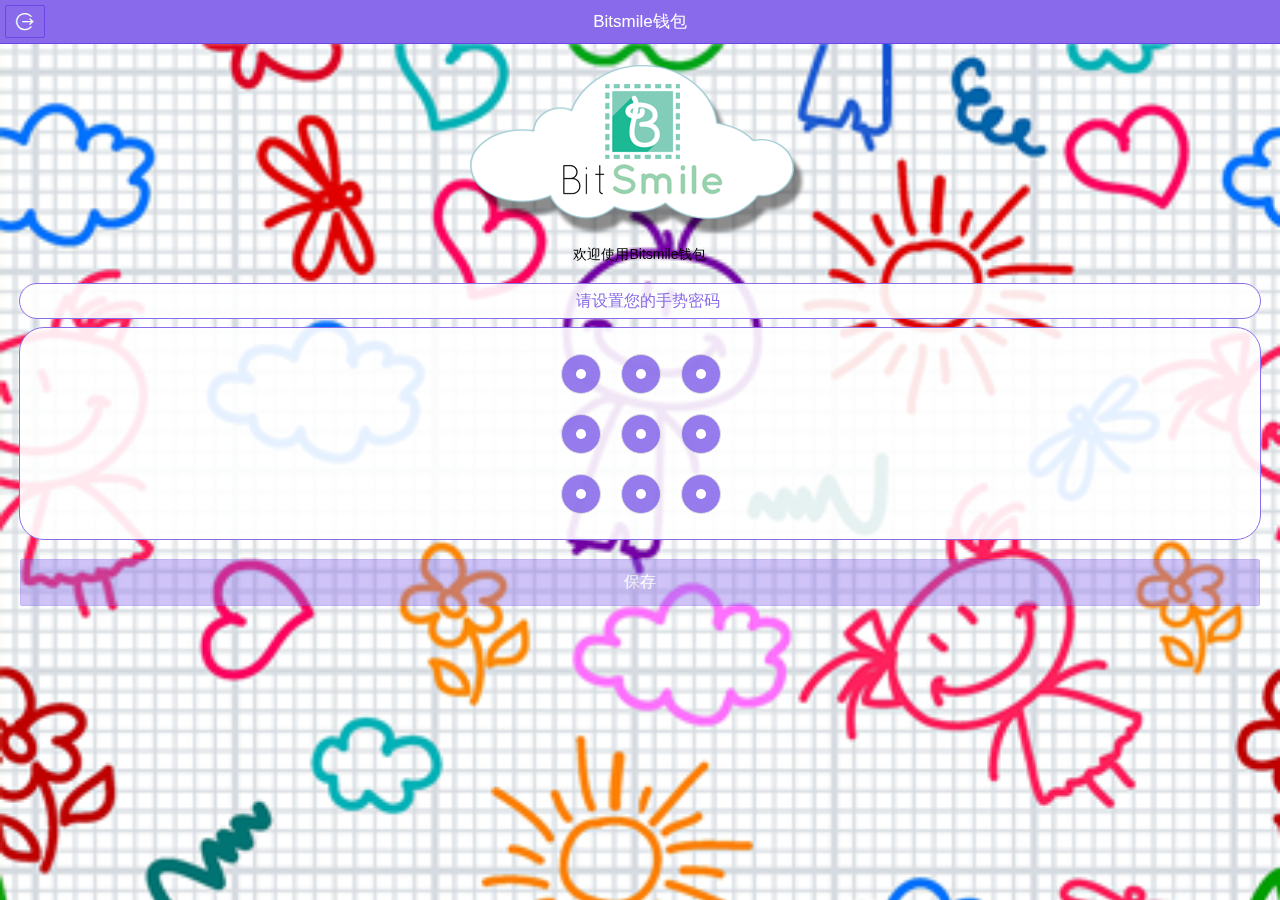
<file: www/main.html>
﻿<html>
	<head>
		<meta charset="utf-8">
        <meta name="viewport" content="width=device-width, initial-scale=1.0, user-scalable=no">
        <meta http-equiv="Content-Security-Policy" content="default-src *;style-src 'self' 'unsafe-inline'; script-src 'self' 'unsafe-inline' 'unsafe-eval'; img-src 'self' data: blob: filesystem:; media-src mediastream:">
		<title>
			Bitsmile Ionic App
		</title>

		<link href="ionic/css/ionic.min.css" rel="stylesheet">
		<link href="lib/patterlock/patternLock.css" rel="stylesheet">    

	    <link href="lib/mobiscroll/css/mobiscroll.animation.css" rel="stylesheet" type="text/css" />
	    <link href="lib/mobiscroll/css/mobiscroll.frame.css" rel="stylesheet" type="text/css" />
	    <link href="lib/mobiscroll/css/mobiscroll.frame.android.css" rel="stylesheet" type="text/css" />
	    <link href="lib/mobiscroll/css/mobiscroll.frame.android-holo.css" rel="stylesheet" type="text/css" />		
	    <link href="lib/mobiscroll/css/mobiscroll.scroller.css" rel="stylesheet" type="text/css" />
	    <link href="lib/mobiscroll/css/mobiscroll.scroller.android.css" rel="stylesheet" type="text/css" />
	    <link href="lib/mobiscroll/css/mobiscroll.scroller.android-holo.css" rel="stylesheet" type="text/css" />	    
		<link href="css/index.css" rel="stylesheet">
		<style>
			.dw-select{
				pointer-events: all;
			}
			#selectFromAddressBook_dummy
			{
				display: none;
			}
            #selectFromAddressBook1_dummy
			{
				display: none;
			}
		</style>
	</head>

	<body ng-app="BitSmile" id="mainBody">
		<ion-nav-view class="bitsmile">
		</ion-nav-view>
			
		<script src="lib/aes/aes.js"></script>
		<script src="lib/aes/aes-json-format.js"></script>
		
		<script src="lib/underscore/underscore-min.js"></script>
		<script src="lib/jquery/jquery-2.1.4.min.js"></script>
		<script src="lib/patterlock/patternLock.js"></script>
		
		<script src="lib/angular-qr/qrcode.js"></script>
		
		<script src="lib/mcoin/mcoin.min.js"></script>
		<script src="lib/lang/lang.js"></script>
        <script src="lib/lang/chars.js"></script>
		
		<!-- MOBI SCROLL -->
		<!-- <script src="lib/mobiscroll/mobiscroll.custom-2.13.1.min.js"></script> -->
		
		    <script src="lib/mobiscroll/js/mobiscroll.core.js"></script>
		    <script src="lib/mobiscroll/js/mobiscroll.frame.js"></script>
		    <script src="lib/mobiscroll/js/mobiscroll.scroller.js"></script>
		    <script src="lib/mobiscroll/js/mobiscroll.select.js"></script>
		    <script src="lib/mobiscroll/js/mobiscroll.listbase.js"></script>		    
		    <script src="lib/mobiscroll/js/mobiscroll.frame.android-holo.js"></script>
		    <script src="lib/mobiscroll/js/i18n/mobiscroll.i18n.en-UK.js"></script>
		<!-- ----------- -->
		
		<script src="lib/linq/linq.js"></script>
		<script src="ionic/js/ionic.bundle.min.js"></script>
		<!-- angular modules -->
		<script src="lib/localStorage/angular-local-storage.min.js"></script>
		<script src="lib/linq/angular-linq.js"></script>
		<script src="lib/angular-qr/angular-qr.js"></script>
		<script src="lib/angular/angular-touch.min.js"></script>
		<script src="lib/angular/angular-messages.min.js"></script>
		<!-- main application -->
		<script src="js/app.js"></script>
		<!-- controllers -->
		<script src="js/controllers/home.js"></script>
		<script src="js/controllers/start.js"></script>
		<script src="js/controllers/transactions.js"></script>
		<script src="js/controllers/address-book.js"></script>
		<script src="js/controllers/options.js"></script>
		
		<!-- app directives -->
		<script src="js/directives/mobiscroll-directive.js"></script>
		<!-- app services -->
		<script src="js/services/rpc.js"></script>
		<script src="js/services/app-service.js"></script>
		<script src="js/services/dialogs-service.js"></script>
		<script src="js/services/check-online.js"></script>
		<script src="js/services/transfer.js"></script>
		<script src="js/services/utils.js"></script>		
		
		<!-- cordova files -->
		<script src="cordova.js"></script>		
	</body>
</html>
</file>
<file: www/lib/patterlock/patternLock.css>
/*
	patternLock.js v 0.5.2
	Author: Sudhanshu Yadav
	Copyright (c) 2013 Sudhanshu Yadav - ignitersworld.com , released under the MIT license.
	Demo and documentaion on: ignitersworld.com/lab/patternLock.html
*/

.patt-holder{background:#3382c0;  -ms-touch-action: none;}
.patt-wrap{position:relative; cursor:pointer;}
.patt-wrap ul, .patt-wrap li{
	list-style: none;
	margin:0;
	padding: 0;
}
.patt-circ{
	position:relative;
	float: left;
	box-sizing: border-box;
	-moz-box-sizing: border-box;
 }
.patt-circ.hovered{
	border:3px solid #009900;
} 

.patt-error .patt-circ.hovered{
	border:3px solid #BA1B26;
}

.patt-hidden .patt-circ.hovered{border:0;}

.patt-dots{
	background: #FFF;
	width: 10px;height: 10px;
	border-radius:5px;
	position:absolute;
	top:50%;
	left:50%;
	margin-top:-5px;
	margin-left:-5px;
}
.patt-lines{
	border-radius:5px;
	height:10px;
	background:rgba(255,255,255,.7);
	position:absolute;
	transform-origin:5px 5px;
	-ms-transform-origin:5px 5px; /* IE 9 */
	-webkit-transform-origin:5px 5px;
}

.patt-hidden .patt-lines{
	display:none;
}
</file>
<file: www/lib/mobiscroll/css/mobiscroll.animation.css>
.dw-trans .dw-persp {
    overflow: hidden;
    -webkit-perspective: 1000px;
    -moz-perspective: 1000px;
    perspective: 1000px;
}
.dw-trans .dw,
.dw-trans .dwo {
    -webkit-animation-fill-mode: forwards;
    -webkit-animation-duration: 200ms;
    -moz-animation-fill-mode: forwards;
    -moz-animation-duration: 200ms;
    animation-fill-mode: forwards;
    animation-duration: 200ms;
}
.dw-trans .dwo { 
    -webkit-backface-visibility: hidden; 
}
.dw-in .dw {
    -webkit-animation-timing-function: ease-out;
    -moz-animation-timing-function: ease-out;
    animation-timing-function: ease-out;
}
.dw-out .dw {
    -webkit-animation-timing-function: ease-in;
    -moz-animation-timing-function: ease-in;
    animation-timing-function: ease-in;
}
.dw-in .dwo {
    -webkit-animation-name: dw-f-in;
    -moz-animation-name: dw-f-in;
    animation-name: dw-f-in;
}
.dw-out .dwo {
    -webkit-animation-name: dw-f-out;
    -moz-animation-name: dw-f-out;
    animation-name: dw-f-out;
}
.dw-flip,
.dw-swing,
.dw-slidehorizontal,
.dw-slidevertical,
.dw-slidedown,
.dw-slideup,
.dw-fade {
    -webkit-backface-visibility: hidden;
    -webkit-transform: translateX(0);
    -moz-backface-visibility: hidden;
    -moz-transform: translateX(0);
    backface-visibility: hidden;
    transform: translateX(0);
}
.dw-swing,
.dw-slidehorizontal,
.dw-slidevertical,
.dw-slidedown,
.dw-slideup,
.dw-fade {
    -webkit-transform-origin: 0 0;
    -moz-transform-origin: 0 0;
    transform-origin: 0 0;
}
.dw-flip,
.dw-pop {
    -webkit-transform-origin: 50% 50%;
    -moz-transform-origin: 50% 50%;
    transform-origin: 50% 50%;
}
.dw-in .dw-pop {
    opacity: 1;
    -webkit-animation-name: dw-p-in;
    -webkit-transform: scale(1);
    -moz-animation-name: dw-p-in;
    -moz-transform: scale(1);
    transform: scale(1);
    animation-name: dw-p-in;
}
.dw-out .dw-pop {
    opacity: 0;
    -webkit-animation-name: dw-p-out;
    -moz-animation-name: dw-p-out;
    animation-name: dw-p-out;
}
.dw-in .dw-flip {
    opacity: 1;
    -webkit-animation-name: dw-fl-in;
    -webkit-transform: scale(1);
    -moz-animation-name: dw-fl-in;
    -moz-transform: scale(1);
    animation-name: dw-fl-in;
    transform: scale(1);
}
.dw-out .dw-flip {
    opacity: 0;
    animation-name: dw-fl-out;
    -webkit-animation-name: dw-fl-out;
    -moz-animation-name: dw-fl-out;
}
.dw-in .dw-swing {
    opacity: 1;
    -webkit-animation-name: dw-sw-in;
    -webkit-transform: scale(1);
    -moz-animation-name: dw-sw-in;
    -moz-transform: scale(1);
    transform: scale(1);
    animation-name: dw-sw-in;
}
.dw-out .dw-swing {
    opacity: 0;
    -webkit-animation-name: dw-sw-out;
    -moz-animation-name: dw-sw-out;
    animation-name: dw-sw-out;
}
.dw-in .dw-slidehorizontal {
    opacity: 1;
    -webkit-animation-name: dw-sh-in;
    -webkit-transform: scale(1);
    -moz-animation-name: dw-sh-in;
    -moz-transform: scale(1);
    transform: scale(1);
    animation-name: dw-sh-in;
}
.dw-out .dw-slidehorizontal {
    opacity: 0;
    -webkit-animation-name: dw-sh-out;
    -moz-animation-name: dw-sh-out;
    animation-name: dw-sh-out;
}
.dw-in .dw-slidevertical {
    opacity: 1;
    -webkit-animation-name: dw-sv-in;
    -webkit-transform: scale(1);
    -moz-animation-name: dw-sv-in;
    -moz-transform: scale(1);
    animation-name: dw-sv-in;
    transform: scale(1);
}
.dw-out .dw-slidevertical {
    opacity: 0;
    -webkit-animation-name: dw-sv-out;
    -moz-animation-name: dw-sv-out;
    animation-name: dw-sv-out;
}
.dw-in .dw-slidedown {
    -webkit-animation-name: dw-sd-in;
    -webkit-transform: scale(1);
    -moz-animation-name: dw-sd-in;
    -moz-transform: scale(1);
    animation-name: dw-sd-in;
    transform: scale(1);
}
.dw-out .dw-slidedown {
    animation-name: dw-sd-out;
    -webkit-animation-name: dw-sd-out;
    -webkit-transform: translateY(-100%);
    -moz-animation-name: dw-sd-out;
    -moz-transform: translateY(-100%);
}
.dw-in .dw-slideup {
    -webkit-animation-name: dw-su-in;
    -webkit-transform: scale(1);
    -moz-animation-name: dw-su-in;
    -moz-transform: scale(1);
    transform: scale(1);
    animation-name: dw-su-in;
}
.dw-out .dw-slideup {
    animation-name: dw-su-out;
    -webkit-animation-name: dw-su-out;
    -webkit-transform: translateY(100%);
    -moz-animation-name: dw-su-out;
    -moz-transform: translateY(100%);
}
.dw-in .dw-fade {
    opacity: 1;
    -webkit-animation-name: dw-f-in;
    -moz-animation-name: dw-f-in;
    animation-name: dw-f-in;
}
.dw-out .dw-fade {
    opacity: 0;
    -webkit-animation-name: dw-f-out;
    -moz-animation-name: dw-f-out;
    animation-name: dw-f-out;
}
/* Fade in */
@keyframes dw-f-in {
    from {
        opacity: 0;
    }
    to {
        opacity: 1;
    }
}
@-webkit-keyframes dw-f-in {
    from {
        opacity: 0;
    }
    to {
        opacity: 1;
    }
}
@-moz-keyframes dw-f-in {
    from {
        opacity: 0;
    }
    to {
        opacity: 1;
    }
}
/* Fade out */
@keyframes dw-f-out {
    from {
        visibility: visible;
        opacity: 1;
    }
    to {
        opacity: 0;
    }
}
@-webkit-keyframes dw-f-out {
    from {
        visibility: visible;
        opacity: 1;
    }
    to {
        opacity: 0;
    }
}
@-moz-keyframes dw-f-out {
    from {
        visibility: visible;
        opacity: 1;
    }
    to {
        opacity: 0;
    }
}
/* Pop in */
@keyframes dw-p-in {
    from {
        opacity: 0;
        transform: scale(0.8);
    }
    to {
        opacity: 1;
        transform: scale(1);
    }
}
@-webkit-keyframes dw-p-in {
    from {
        opacity: 0;
        -webkit-transform: scale(0.8);
    }
    to {
        opacity: 1;
        -webkit-transform: scale(1);
    }
}
@-moz-keyframes dw-p-in {
    from {
        opacity: 0;
        -moz-transform: scale(0.8);
    }
    to {
        opacity: 1;
        -moz-transform: scale(1);
    }
}
/* Pop out */
@keyframes dw-p-out {
    from {
        opacity: 1;
        transform: scale(1);
    }
    to {
        opacity: 0;
        transform: scale(0.8);
    }
}
@-webkit-keyframes dw-p-out {
    from {
        opacity: 1;
        -webkit-transform: scale(1);
    }
    to {
        opacity: 0;
        -webkit-transform: scale(0.8);
    }
}
@-moz-keyframes dw-p-out {
    from {
        opacity: 1;
        -moz-transform: scale(1);
    }
    to {
        opacity: 0;
        -moz-transform: scale(0.8);
    }
}
/* Flip in */
@keyframes dw-fl-in {
    from {
        opacity: 0;
        transform: rotateY(90deg);
    }
    to {
        opacity: 1;
        transform: rotateY(0);
    }
}
@-webkit-keyframes dw-fl-in {
    from {
        opacity: 0;
        -webkit-transform: rotateY(90deg);
    }
    to {
        opacity: 1;
        -webkit-transform: rotateY(0);
    }
}
@-moz-keyframes dw-fl-in {
    from {
        opacity: 0;
        -moz-transform: rotateY(90deg);
    }
    to {
        opacity: 1;
        -moz-transform: rotateY(0);
    }
}
/* Flip out */
@keyframes dw-fl-out {
    from {
        opacity: 1;
        transform: rotateY(0deg);
    }
    to {
        opacity: 0;
        transform: rotateY(-90deg);
    }
}
@-webkit-keyframes dw-fl-out {
    from {
        opacity: 1;
        -webkit-transform: rotateY(0deg);
    }
    to {
        opacity: 0;
        -webkit-transform: rotateY(-90deg);
    }
}
@-moz-keyframes dw-fl-out {
    from {
        opacity: 1;
        -moz-transform: rotateY(0deg);
    }
    to {
        opacity: 0;
        -moz-transform: rotateY(-90deg);
    }
}
/* Swing in */
@keyframes dw-sw-in {
    from {
        opacity: 0;
        transform: rotateY(-90deg);
    }
    to {
        opacity: 1;
        transform: rotateY(0deg);
    }
}
@-webkit-keyframes dw-sw-in {
    from {
        opacity: 0;
        -webkit-transform: rotateY(-90deg);
    }
    to {
        opacity: 1;
        -webkit-transform: rotateY(0deg);
    }
}
@-moz-keyframes dw-sw-in {
    from {
        opacity: 0;
        -moz-transform: rotateY(-90deg);
    }
    to {
        opacity: 1;
        -moz-transform: rotateY(0deg);
    }
}
/* Swing out */
@keyframes dw-sw-out {
    from {
        opacity: 1;
        transform: rotateY(0deg);
    }
    to {
        opacity: 0;
        transform: rotateY(-90deg);
    }
}
@-webkit-keyframes dw-sw-out {
    from {
        opacity: 1;
        -webkit-transform: rotateY(0deg);
    }
    to {
        opacity: 0;
        -webkit-transform: rotateY(-90deg);
    }
}
@-moz-keyframes dw-sw-out {
    from {
        opacity: 1;
        -moz-transform: rotateY(0deg);
    }
    to {
        opacity: 0;
        -moz-transform: rotateY(-90deg);
    }
}
/* Slide horizontal in */
@keyframes dw-sh-in {
    from {
        opacity: 0;
        transform: translateX(-100%);
    }
    to {
        opacity: 1;
        transform: translateX(0);
    }
}
@-webkit-keyframes dw-sh-in {
    from {
        opacity: 0;
        -webkit-transform: translateX(-100%);
    }
    to {
        opacity: 1;
        -webkit-transform: translateX(0);
    }
}
@-moz-keyframes dw-sh-in {
    from {
        opacity: 0;
        -moz-transform: translateX(-100%);
    }
    to {
        opacity: 1;
        -moz-transform: translateX(0);
    }
}
/* Slide horizontal out */
@keyframes dw-sh-out {
    from {
        opacity: 1;
        transform: translateX(0);
    }
    to {
        opacity: 0;
        transform: translateX(100%);
    }
}
@-webkit-keyframes dw-sh-out {
    from {
        opacity: 1;
        -webkit-transform: translateX(0);
    }
    to {
        opacity: 0;
        -webkit-transform: translateX(100%);
    }
}
@-moz-keyframes dw-sh-out {
    from {
        opacity: 1;
        -moz-transform: translateX(0);
    }
    to {
        opacity: 0;
        -moz-transform: translateX(100%);
    }
}
/* Slide vertical in */
@keyframes dw-sv-in {
    from {
        opacity: 0;
        transform: translateY(-100%);
    }
    to {
        opacity: 1;
        transform: translateY(0);
    }
}
@-webkit-keyframes dw-sv-in {
    from {
        opacity: 0;
        -webkit-transform: translateY(-100%);
    }
    to {
        opacity: 1;
        -webkit-transform: translateY(0);
    }
}
@-moz-keyframes dw-sv-in {
    from {
        opacity: 0;
        -moz-transform: translateY(-100%);
    }
    to {
        opacity: 1;
        -moz-transform: translateY(0);
    }
}
/* Slide vertical out */
@keyframes dw-sv-out {
    from {
        opacity: 1;
        transform: translateY(0);
    }
    to {
        opacity: 0;
        transform: translateY(100%);
    }
}
@-webkit-keyframes dw-sv-out {
    from {
        opacity: 1;
        -webkit-transform: translateY(0);
    }
    to {
        opacity: 0;
        -webkit-transform: translateY(100%);
    }
}
@-moz-keyframes dw-sv-out {
    from {
        opacity: 1;
        -moz-transform: translateY(0);
    }
    to {
        opacity: 0;
        -moz-transform: translateY(100%);
    }
}
/* Slide Down In */
@keyframes dw-sd-in {
    from {
        transform: translateY(-100%);
    }
    to {
        transform: translateY(0);
    }
}
@-webkit-keyframes dw-sd-in {
    from {
        opacity: 1;
        -webkit-transform: translateY(-100%);
    }
    to {
        opacity: 1;
        -webkit-transform: translateY(0);
    }
}
@-moz-keyframes dw-sd-in {
    from {
        -moz-transform: translateY(-100%);
    }
    to {
        -moz-transform: translateY(0);
    }
}
/* Slide down out */
@keyframes dw-sd-out {
    from {
        transform: translateY(0);
    }
    to {
        transform: translateY(-100%);
    }
}
@-webkit-keyframes dw-sd-out {
    from {
        opacity: 1;
        -webkit-transform: translateY(0);
    }
    to {
        opacity: 1;
        -webkit-transform: translateY(-100%);
    }
}
@-moz-keyframes dw-sd-out {
    from {
        -moz-transform: translateY(0);
    }
    to {
        -moz-transform: translateY(-100%);
    }
}
/* Slide Up In */
@keyframes dw-su-in {
    from {
        transform: translateY(100%);
    }
    to {
        transform: translateY(0);
    }
}
@-webkit-keyframes dw-su-in {
    from {
        opacity: 1;
        -webkit-transform: translateY(100%);
    }
    to {
        opacity: 1;
        -webkit-transform: translateY(0);
    }
}
@-moz-keyframes dw-su-in {
    from {
        -moz-transform: translateY(100%);
    }
    to {
        -moz-transform: translateY(0);
    }
}
/* Slide up out */
@keyframes dw-su-out {
    from {
        transform: translateY(0);
    }
    to {
        transform: translateY(100%);
    }
}
@-webkit-keyframes dw-su-out {
    from {
        opacity: 1;
        -webkit-transform: translateY(0);
    }
    to {
        opacity: 1;
        -webkit-transform: translateY(100%);
    }
}
@-moz-keyframes dw-su-out {
    from {
        -moz-transform: translateY(0);
    }
    to {
        -moz-transform: translateY(100%);
    }
}
</file>
<file: www/lib/mobiscroll/css/mobiscroll.frame.css>
.dw,
.dwo {
    -webkit-font-smoothing: antialiased;
    -webkit-tap-highlight-color: rgba(0, 0, 0, 0);
}

.dw {
    max-width: 98%;
    position: absolute;
    top: 0;
    left: 0;
    z-index: 2;
    font-size: 12px;
    text-shadow: none;
    -webkit-user-select: none;
    -moz-user-select: none;
    -ms-user-select: none;
    -ms-touch-action: none;
    user-select: none;
    /*touch-action: none;*/
    /* Kills native scroll in Chrome >=35 */
}

.dw:focus {
    /*outline-color: transparent;*/
    
    outline: none;
}

.dw:focus {
    outline-offset: -2px;
}

.dw-rtl {
    direction: rtl;
}
/* Box sizing */

.dw,
.dwbc {
    -webkit-box-sizing: border-box;
    -moz-box-sizing: border-box;
    box-sizing: border-box;
}

.dwwr {
    min-width: 170px;
    zoom: 1;
    overflow: hidden;
    text-align: center;
    font-family: arial, verdana, sans-serif;
}
/* Modal overlay */

.dw-persp,
.dwo {
    width: 100%;
    height: 100%;
    position: absolute;
    top: 0;
    left: 0;
}

.dw-persp {
    z-index: 99998;
}

.dwo {
    z-index: 1;
    background: #000;
    background: rgba(0, 0, 0, .7);
    filter: Alpha(Opacity=70);
}
/* Liquid mode */

.dw-liq .dw {
    max-width: 100%;
}
/* Top/Bottom mode */

.dw-top .dw,
.dw-bottom .dw {
    width: 100%;
    max-width: 100%;
}
/* Inline mode */

.dw-inline .dw {
    position: static;
    display: inline-block;
    max-width: 100%;
}

.dw-inline.dw-liq .dw-persp .dw {
    display: block;
}

.dw-inline .dw-persp {
    position: static;
}
/* Bubble mode */

.dw-bubble .dw {
    margin: 20px 0;
}

.dw-bubble .dw-arrw {
    position: absolute;
    left: 0;
    width: 100%;
}

.dw-bubble-top .dw-arrw {
    bottom: -36px;
}

.dw-bubble-bottom .dw-arrw {
    top: -36px;
}

.dw-bubble .dw-arrw-i {
    margin: 0 30px;
    position: relative;
    height: 36px;
}

.dw-bubble .dw-arr {
    display: block;
}

.dw-arr {
    display: none;
    position: absolute;
    left: 0;
    width: 0;
    height: 0;
    border-width: 18px 18px;
    border-style: solid;
    margin-left: -18px;
}

.dw-bubble-bottom .dw-arr {
    top: 0;
}

.dw-bubble-top .dw-arr {
    bottom: 0;
}

.dw-hidden {
    width: 0;
    height: 0;
    margin: 0;
    padding: 0;
    border: 0;
    overflow: hidden;
}
/* Header */

.dwv {
    overflow: hidden;
    text-overflow: ellipsis;
}
/* Buttons */

.dwb {
    overflow: hidden;
    display: block;
    text-decoration: none;
    white-space: nowrap;
    text-overflow: ellipsis;
    vertical-align: top;
}

.dwb-e {
    cursor: pointer;
}

.dwb-d {
    cursor: default;
}
/* Button container */

.dwbc {
    display: table;
    width: 100%;
    text-align: center;
}
/* Button wrapper */

.dwbw {
    vertical-align: top;
    display: table-cell;
    position: relative;
    z-index: 5;
}

.dwbw .dwb:before {
    padding: .375em;
}
/* Widget content styling */

.mbsc-wdg .dwcc {
    position: relative;
    z-index: 0;
    padding: 1em;
    font-size: 14px;
    text-align: left;
    white-space: normal;
}
/* Default theme */

.mbsc-mobiscroll .dwwr {
    min-width: 220px;
    background: #f7f7f7;
    color: #454545;
    font-size: 16px;
}

.mbsc-mobiscroll .dwv {
    padding: 0 .6666em;
    padding-top: .6666em;
    color: #4eccc4;
    font-size: .75em;
    text-transform: uppercase;
    min-height: 2em;
    line-height: 2em;
}

.mbsc-mobiscroll .dwbc {
    display: block;
    overflow: hidden;
    text-align: right;
    padding: 0 .5em .5em .5em;
}

.mbsc-mobiscroll .dwbw {
    display: block;
    float: right;
}

.mbsc-mobiscroll .dw-rtl .dwbw {
    float: left;
}

.mbsc-mobiscroll .dwb {
    height: 2.5em;
    line-height: 2.5em;
    padding: 0 1em;
    color: #4eccc4;
    text-transform: uppercase;
}

.mbsc-mobiscroll .dwb-a {
    background: rgba(78, 204, 196, .3);
}

.mbsc-mobiscroll .dw-bubble-bottom .dw-arr {
    border-color: transparent transparent #f7f7f7 transparent;
}

.mbsc-mobiscroll .dw-bubble-top .dw-arr {
    border-color: #f7f7f7 transparent transparent transparent;
}
</file>
<file: www/lib/mobiscroll/css/mobiscroll.frame.android.css>
/* Android Skin */
.mbsc-android .dw {
    border: 2px solid #555;
}
.mbsc-android .dwv {
    padding: 10px;
    border-bottom: 1px solid #333;
    font-size: 14px;
    min-height: 17px;
}
.mbsc-android .dwwr {
    color: #fff;
    background: #000;
}
/* Buttons */
.mbsc-android .dwbc {
    padding: 4px 2px;
    background: #9c9c9c;
}
.mbsc-android .dwb {
    height: 40px;
    line-height: 40px;
    padding: 0 15px;
    margin: 0 2px;
    font-size: 14px;
    color: #000;
    background: #ccc;
    background: -webkit-gradient(linear,left bottom,left top,from(#ccc),to(#eee));
    background: -webkit-linear-gradient(#eee,#ccc);
    background: -moz-linear-gradient(#eee,#ccc);
    background: linear-gradient(#eee,#ccc);
    -webkit-box-shadow: 0 1px 3px rgba(0,0,0,0.5);
    box-shadow: 0 1px 3px rgba(0,0,0,0.5);
}
.mbsc-android .dw .dwb-a {
    background: #ffb25a;
    background: -webkit-gradient(linear,left bottom,left top,from(#ef6100),to(#ffb25a));
    background: -webkit-linear-gradient(#ffb25a,#ef6100);
    background: -moz-linear-gradient(#ffb25a,#ef6100);
    background: linear-gradient(#ffb25a,#ef6100);
}
/* Bubble positioning */
.mbsc-android .dw-bubble-bottom .dw-arr {
    border-color: transparent transparent #000 transparent;
}
.mbsc-android .dw-bubble-top .dw-arr {
    border-color: #9c9c9c transparent transparent transparent;
}
/* Docked */
.mbsc-android.dw-top .dw,
.mbsc-android.dw-bottom .dw {
    border-right: 0;
    border-left: 0;
}
.mbsc-android.dw-top .dw {
    border-top: 0;
}
.mbsc-android.dw-bottom .dw {
    border-bottom: 0;
}
</file>
<file: www/lib/mobiscroll/css/mobiscroll.frame.android-holo.css>
.mbsc-android-holo .dwwr {
    background: #292829;
    color: #fff;
    border-radius: .1875em;
    font-size: 16px;
}
.mbsc-android-holo .dwv {
    color: #31b6e7;
    padding: 0 .5em;
    min-height: 2em;
    line-height: 2em;
    border-bottom: 2px solid #31b6e7;
    font-size: 1.125em;
}
/* Buttons */
.mbsc-android-holo .dwbc {
    border-top: 1px solid #424542;
}
.mbsc-android-holo .dwb {
    height: 2.6em;
    line-height: 2.6em;
    color: #fff;
    font-size: .875em;
}
.mbsc-android-holo .dwb-a {
    background: #29799c;
}
.mbsc-android-holo .dwbw .dwb {
    border-left: 1px solid #424542;
}
.mbsc-android-holo .dwbw:first-child .dwb {
    border: 0;
    border-radius: 0 0 0 .1875em;
}
.mbsc-android-holo .dwbw:last-child .dwb {
    border-radius: 0 0 .1875em 0;
}
.mbsc-android-holo .dw-rtl .dwbw .dwb {
    border: 0;
    border-right: 1px solid #424542;
}
.mbsc-android-holo .dw-rtl .dwbw:last-child .dwb {
    border-radius: 0 0 0 .1875em;
}
.mbsc-android-holo .dw-rtl .dwbw:first-child .dwb {
    border: 0;
    border-radius: 0 0 .1875em 0;
}
/* Top, bottom mode */
.mbsc-android-holo.dw-liq .dwwr, 
.mbsc-android-holo.dw-top .dwwr, 
.mbsc-android-holo.dw-bottom .dwwr,
.mbsc-android-holo.dw-liq .dwbw .dwb,
.mbsc-android-holo.dw-top .dwbw .dwb,
.mbsc-android-holo.dw-bottom .dwbw .dwb {
    border-radius: 0;
}
/* Bubble positioning */
.mbsc-android-holo .dw-bubble-bottom .dw-arr {
    border-color: transparent transparent #292829 transparent;
}
.mbsc-android-holo .dw-bubble-top .dw-arr {
    border-color: #292829 transparent transparent transparent;
}
</file>
<file: www/lib/mobiscroll/css/mobiscroll.scroller.css>
.dwwb,
.dwwo,
.dwwol {
    -webkit-transform: translateZ(0);
}
/* Wheel container wrapper */

.dwc {
    max-width: 100%;
    vertical-align: middle;
    display: inline-block;
    overflow: hidden;
    -webkit-box-sizing: border-box;
    -moz-box-sizing: border-box;
    box-sizing: border-box;
}
/* Wheel label */

.dwl {
    line-height: 30px;
    height: 30px;
    top: -30px;
    left: 0;
    text-align: center;
    white-space: nowrap;
    position: absolute;
    width: 100%;
}
/* Wheel container */

.dwwc {
    margin: 0 auto;
    position: relative;
    zoom: 1;
    display: -webkit-box;
    display: -webkit-flex;
    display: -ms-flexbox;
    display: flex;
    -webkit-box-pack: center;
    -webkit-justify-content: center;
    justify-content: center;
}

.dwfl {
    max-width: 100%;
    -webkit-box-flex: 1;
    -webkit-flex: 1 auto;
    -ms-flex: 1 auto;
    flex: 1 auto;
}
/* Wheels */

.dwwl {
    position: relative;
    z-index: 5;
}

.dwww {
    position: relative;
    padding: 1px;
    /*overflow: hidden;*/
}

.dww {
    overflow: hidden;
    position: relative;
    border-radius: 1px;
    /* Forces IE to respect overflow hidden while animating */
}

.dw-bf {
    -webkit-backface-visibility: hidden;
    -webkit-perspective: 1000px;
    backface-visibility: hidden;
    perspective: 1000px;
}

.dw-ul {
    position: relative;
    z-index: 3;
}

.dw-li {
    padding: 0 5px;
    position: relative;
    text-align: center;
    white-space: nowrap;
    vertical-align: bottom;
    opacity: .3;
    filter: Alpha(Opacity=30);
    cursor: pointer;
    -webkit-transition: opacity .2s ease-out;
    -moz-transition: opacity .2s ease-out;
    transition: opacity .2s ease-out;
}
/* Valid entry */

.dw-li.dw-v,
.dw-li.dw-fv {
    opacity: 1;
    filter: Alpha(Opacity=100);
}
/* Hidden entry */

.dw-li.dw-h {
    visibility: hidden;
}

.dw-i {
    position: relative;
    height: 100%;
    overflow: hidden;
    text-overflow: ellipsis;
}
/* Clickpick mode */

.dwwb {
    position: absolute;
    z-index: 4;
    left: 0;
    cursor: pointer;
    width: 100%;
    text-decoration: none;
    text-align: center;
    opacity: 1;
    -webkit-transition: opacity .2s linear;
    transition: opacity .2s linear;
}

.dwa .dwwb {
    opacity: 0;
}

.dwpm .dwwbp {
    top: 0;
}

.dwpm .dwwbm {
    bottom: 0;
}

.dwpm .dwwol {
    display: none;
}
/* Wheel overlay */

.dwwo {
    position: absolute;
    z-index: 3;
    top: 0;
    left: 0;
    width: 100%;
    height: 100%;
    pointer-events: none;
}
/* Background line */

.dwwol {
    position: absolute;
    z-index: 1;
    top: 50%;
    left: 0;
    width: 100%;
    pointer-events: none;
}
/* Liquid mode */

.dw-liq .dwc {
    display: block;
}

.dw-liq .dw-tbl {
    width: 100%;
    table-layout: fixed;
}
/* Hidden label */

.dwhl .dwl {
    display: none;
}
/* Hidden select element */

.dw-hsel {
    position: absolute;
    height: 1px;
    width: 1px;
    left: 0;
    overflow: hidden;
    clip: rect(1px, 1px, 1px, 1px);
}
/* Multiple lines */

.dw-ml .dw-li {
    overflow: hidden;
}

.dw-ml .dw-li .dw-i {
    width: 100%;
    height: auto;
    display: inline-block;
    vertical-align: middle;
    white-space: normal;
}
/* Multiple selection */

.dwwms .dw-li {
    padding: 0 40px;
}

.dwwms .dwwol {
    display: none;
}

.dw-msel:before {
    width: 40px;
    text-align: center;
    position: absolute;
    top: 0;
    left: 0;
}
/* Select groups */

.dww .dw-w-gr {
    padding: 0 5px;
    opacity: 1;
    font-weight: bold;
    text-align: left;
}
/* Default theme */

.mbsc-mobiscroll .dwc {
    padding: 2em .25em 0 .25em;
}

.mbsc-mobiscroll .dwl {
    color: #4eccc4;
    font-size: .75em;
    text-transform: uppercase;
}

.mbsc-mobiscroll .dwhl {
    padding-top: 0;
}

.mbsc-mobiscroll .dwfl {
    padding: .5em .25em;
}

.mbsc-mobiscroll .dw-li {
    font-size: 1.375em;
}

.mbsc-mobiscroll .dw-hl {
    background: rgba(78, 204, 196, .3);
}

.mbsc-mobiscroll .dwwol {
    border-top: 1px solid #4eccc4;
    border-bottom: 1px solid #4eccc4;
}
/* Clickpick mode */

.mbsc-mobiscroll .dwpm .dwwol {
    display: block;
}

.mbsc-mobiscroll .dwwb {
    color: #4eccc4;
    background: #f7f7f7;
}

.mbsc-mobiscroll .dwwbp {
    bottom: 0;
    top: auto;
}

.mbsc-mobiscroll .dwwbm {
    top: 0;
    bottom: auto;
}

.mbsc-mobiscroll .dwwb span {
    display: none;
}

.mbsc-mobiscroll .dwwb:before {
    position: absolute;
    left: 0;
    top: 0;
    width: 100%;
    font-size: 24px;
    text-align: center;
}

.mbsc-mobiscroll .dwwb.dwb-a:before {
    background: rgba(78, 204, 196, .3);
}
/* Group select */

.mbsc-mobiscroll .dw-w-gr {
    font-size: 1.125em;
}
/* Multiple select */

.mbsc-mobiscroll .dw-msel:before {
    font-size: 40px;
    color: #4eccc4;
}

.mbsc-mobiscroll .dwwms .dwwol {
    display: none;
}
</file>
<file: www/lib/mobiscroll/css/mobiscroll.scroller.android.css>
/* Android Skin */
.mbsc-android .dwc {
    padding: 32px 2px 6px 2px;
}
.mbsc-android .dwhl {
    padding-top: 6px;
}
/* Wheel items */
.mbsc-android .dw-li {
    font-size: 26px;
    text-shadow: 0 1px 1px #000;
}
/* Higlighted */
.mbsc-android .dw-hl {
    background: rgba(255,255,255,.3);
}
/* Scroller mode */
.mbsc-android .dwwl {
    padding: 0 2px;
    margin: 0 2px;
    background: #888;
    background: -webkit-gradient(linear,left bottom,left top,from(#000),color-stop(0.35, #333),color-stop(0.50, #888),color-stop(0.65, #333),to(#000));
    background: -webkit-linear-gradient(#000,#333 35%, #888 50%,#333 65%,#000);
    background: -moz-linear-gradient(#000,#333 35%, #888 50%,#333 65%,#000);
    background: linear-gradient(#000,#333 35%, #888 50%,#333 65%,#000);
}
.mbsc-android .dww {
    color: #fff;
    background: #444;
    background: -webkit-gradient(linear,left bottom,left top,from(#000),color-stop(0.45, #444),color-stop(0.55, #444),to(#000));
    background: -webkit-linear-gradient(#000,#444 45%, #444 55%, #000);
    background: -moz-linear-gradient(#000,#444 45%, #444 55%, #000);
    background: linear-gradient(#000,#444 45%, #444 55%, #000);
}
.mbsc-android .dwwo {
    background: -webkit-gradient(linear,left bottom,left top,from(#000),color-stop(0.52, rgba(44,44,44,0)),color-stop(0.48, rgba(44,44,44,0)),to(#000));
    background: -webkit-linear-gradient(#000,rgba(44,44,44,0) 52%, rgba(44,44,44,0) 48%, #000);
    background: -moz-linear-gradient(#000,rgba(44,44,44,0) 52%, rgba(44,44,44,0) 48%, #000);
    background: linear-gradient(#000,rgba(44,44,44,0) 52%, rgba(44,44,44,0) 48%, #000);
}
.mbsc-android .dwwol {
    height: 0;
    margin-top: -1px;
    border-top: 1px solid #333;
    border-bottom: 1px solid #555;
}
/* Clickpick mode */
.mbsc-android .dwpm .dwwl {
    padding: 0;
    background: #fff;
}
.mbsc-android .dwpm .dww {
    color: #000;
    background: #fff;
    border-radius: 3px;
}
.mbsc-android .dwpm .dw-li {
    text-shadow: none;
}
.mbsc-android .dwwb {
    background: #ccc;
    color: #888;
    text-shadow: 0 -1px 1px #333;
    -webkit-box-shadow: 0 0 5px #333;
    box-shadow: 0 0 5px #333;
}
.mbsc-android .dwwbp {
    background: -webkit-gradient(linear,left bottom,left top,from(#bdbdbd),to(#f7f7f7));
    background: -webkit-linear-gradient(#f7f7f7,#bdbdbd);
    background: -moz-linear-gradient(#f7f7f7,#bdbdbd);
    background: linear-gradient(#f7f7f7,#bdbdbd);
    border-radius: 3px 3px 0 0;
    font-size: 40px;
}
.mbsc-android .dwwbm {
    background: -webkit-gradient(linear,left bottom,left top,from(#f7f7f7),to(#bdbdbd));
    background: -webkit-linear-gradient(#bdbdbd,#f7f7f7);
    background: -moz-linear-gradient(#bdbdbd,#f7f7f7);
    background: linear-gradient(#bdbdbd,#f7f7f7);
    border-radius: 0 0 3px 3px;
    font-size: 32px;
    font-weight: bold;
}
/* Group select */
.mbsc-android .dw-w-gr {
    font-size: 20px;
}
</file>
<file: www/lib/mobiscroll/css/mobiscroll.scroller.android-holo.css>
/* Android Holo skin */
.mbsc-android-holo .dwc {
    padding: 1.875em .625em .063em .625em;
}
.mbsc-android-holo .dwl {
    font-size: .75em;
}
.mbsc-android-holo .dwhl {
    padding: .0625em .625em;
}
.mbsc-android-holo .dw-li {
    color: #fff;
    font-size: 1.125em;
}
.mbsc-android-holo .dw-hl {
    background: rgba(49,182,231,.5);
}
.mbsc-android-holo .dwwo {
    background: -webkit-gradient(linear,left bottom,left top,from(#282828),color-stop(0.52, rgba(40,40,40,0)),color-stop(0.48, rgba(40,40,40,0)),to(#282828));
    background: -webkit-linear-gradient(#282828,rgba(40,40,40,0) 52%, rgba(40,40,40,0) 48%, #282828);
    background: -moz-linear-gradient(#282828,rgba(40,40,40,0) 52%, rgba(40,40,40,0) 48%, #282828);
    background: linear-gradient(#282828,rgba(40,40,40,0) 52%, rgba(40,40,40,0) 48%, #282828);
}
.mbsc-android-holo .dwwb {
    color: #7e7e7e;
    background: #292829;
}
.mbsc-android-holo .dwwb span {
    display: none;
}
.mbsc-android-holo .dwwb:before {
    position: absolute;
    top: 0;
    left: 0;
    width: 100%;
    font-size: 1.625em;
    text-align: center;
}
.mbsc-android-holo .dwwbm {
    top: 0;
    bottom: auto;
}
.mbsc-android-holo .dwwbp {
    bottom: 0;
    top: auto;
}
.mbsc-android-holo .dwwl .dwb-a {
    background: #292829;
    color: #319abd;
}
.mbsc-android-holo .dwwol {
    display: block;
    width: 60%;
    left: 20%;
    border-top: 2px solid #31b6e7;
    border-bottom: 2px solid #31b6e7;
}
/* Multiple select */
.mbsc-android-holo .dwwms .dwwo,
.mbsc-android-holo .dwwms .dwwol {
    display: none;
}
.mbsc-android-holo .dwwms .dw-li {
    padding: 0 2.25em;
}
.mbsc-android-holo .dwwms .dw-li:after {
    content: '';
    position: absolute;
    z-index: 1;
    top: 50%;
    left: auto;
    right: .625em;
    width: .875em;
    height: .875em;
    margin-top: -.5625em;
    border: 1px solid #424542;
}
.mbsc-android-holo .dw-msel:before {
    z-index: 2;
    top: 50%;
    left: auto;
    right: .625em;
    width: .875em;
    color: #31b6e7;
    margin-top: -.625em;
    line-height: .875em;
    text-shadow: 0 0 .375em #29799c;
}
/* Group select */
.mbsc-android-holo .dww .dw-w-gr {
    padding: 0 .375em;
    font-size: 1em;
    font-weight: normal;
}
.mbsc-android-holo .dww .dw-w-gr:after {
    display: none;
}
</file>
<file: www/css/index.css>
body {
    cursor: url('../img/finger_invert.png'), auto;
    zoom: 72%;
}
@media only screen and (min-height : 854px) {
    body{
        zoom: 100%;
    }   
}
@media only screen and (min-height : 1024px) {
    body{
        zoom: 125%;
    }   
}
@media all and (-ms-high-contrast: none), (-ms-high-contrast: active) {
    body{
        zoom: 100%;
    }  
}
.modal{
  top: 0 ;
  bottom: 0 ; 
  left: 0 ;
  right: 0 ;
  width: 100% ;
}

.icon-bitsmile {
    background-image: url('../img/icons/novacoin-32.png');
    background-repeat: no-repeat;
    border: 0;
    width: 37px;
    height: 34px;
}
.bg1{
    background-color:rgba(255, 255, 255, 0.9);
    font-weight:bold;
    font-size:16px;
    border-radius: 25px;
    border:1px solid;
    color:#8a6de9;
}
.bg2{
    background-color:rgba(255, 255, 255, 0.9);
    font-weight:normal;
    font-size:16px;
    border-radius: 25px;
    border:1px solid;
    color:#8a6de9;
}
.bg3{
    background-color:rgba(255, 255, 255, 0);
}
.bg4{
    background-color:rgba(138, 109, 233, 0.5);
}
.center {
    display: -webkit-box;
    display: -moz-box;
    display: -ms-flexbox;
    display: -webkit-flex;
    display: flex;
    -webkit-box-direction: normal;
    -moz-box-direction: normal;
    -webkit-box-orient: horizontal;
    -moz-box-orient: horizontal;
    -webkit-flex-direction: row;
    -ms-flex-direction: row;
    flex-direction: row;
    -webkit-flex-wrap: nowrap;
    -ms-flex-wrap: nowrap;
    flex-wrap: nowrap;
    -webkit-box-pack: center;
    -moz-box-pack: center;
    -webkit-justify-content: center;
    -ms-flex-pack: center;
    justify-content: center;
    -webkit-align-content: stretch;
    -ms-flex-line-pack: stretch;
    align-content: stretch;
    -webkit-box-align: center;
    -moz-box-align: center;
    -webkit-align-items: center;
    -ms-flex-align: center;
    align-items: center;
}
input::-webkit-input-placeholder { /* WebKit browsers */
  line-height: 1.5em;
}
input:-moz-placeholder { /* Mozilla Firefox 4 to 18 */
  line-height: 1.5em;
}
input::-moz-placeholder { /* Mozilla Firefox 19+ */
  line-height: 1.5em;
}
input:-ms-input-placeholder { /* Internet Explorer 10+ */
  line-height: 1.5em;
}
.view {
    background: url('../img/background.jpg') no-repeat;
    background-size: 100% auto;
}

.card img {
    width: 100%;
}

/* PATTERN HOLDER */
.patt-holder {
    background-color:rgba(255, 255, 255, 0);
    -ms-touch-action: none;
}

.patt-circ {
    background-color:rgba(138, 109, 233, 0.9);
    border: 1px solid #ddd;
}

.patt-lines {
    background-color:rgba(221, 221, 221, 0.8);
}

.pattern {
    padding-right: 15px;
}

.qr img {
    width: auto;
}

.address-book .item {
    padding: 8px;
}

.tab-item.tab-item-active, .tab-item.active, .tab-item.activated {
    opacity: 1;
    color: rgb(00,79,153);
}

.tab-item.activated {
    color: rgb(00,79,153);
}

.col .input {
    margin-top: 7px;
}

.bg-bitsmile128 {
    background: url(../img/icons/novacoin-128.png) no-repeat center center fixed;
    -webkit-background-size: cover;
    -moz-background-size: cover;
    -o-background-size: cover;
    background-size: cover;
    opacity: 0.5;
}

.bg-bitsmile512 {
    background: url(../img/icons/novacoin-bg-512-opacity.png) repeat;
    -webkit-background-size: cover;
    -moz-background-size: cover;
    -o-background-size: cover;
    background-size: cover;
}

.ion-ios-people:before {
    color: #8a6de9;
}

.ion-ios-people-outline:before {
    color: #8a6de9;
}

.ion-information:before {
    color: #8a6de9;
}

.ion-information-circled:before {
    color: #8a6de9;
}

.ion-ios-book:before {
    color: #8a6de9;
}

.ion-ios-book-outline:before {
    color: #8a6de9;
}

.ion-ios-gear:before {
    color: #ffffff;
}

.ion-ios-gear-outline:before {
    color: #8a6de9;
}

.ion-ios-home:before {
    color: #8a6de9;
}

.ion-ios-home-outline:before {
    color: #8a6de9;
}

.ion-ios-list:before {
    color: #8a6de9;
}

.ion-ios-list-outline:before {
    color: #8a6de9;
}
.ion-person-add:before {
    color: #8a6de9;
}
.ion-cash:before {
    color: #8a6de9;
}
.ion-ios-telephone:before {
    color: #8a6de9;
}
.ion-ios-medical:before {
    color: #8a6de9;
}
.ion-chevron-left:before {
    color: #8a6de9;
}
.ion-iphone:before {
    color: #8a6de9;
}
.ion-qr-scanner:before {
    color: #8a6de9;
}
.ion-ios-book:before {
    color: #8a6de9;
}
.ion-ios-copy-outline{
    color: #8a6de9;
}
.error-container {
    margin: 5px 0;
}

    .error-container:last-child {
        margin: 5px 0 0;
    }

.error {
    padding: 10px 16px;
    font-family: "Arial Black", Gadget, sans-serif;
    font-size: 11px;
    text-transform: uppercase;
    color: #555;
    vertical-align: middle;
}

    .error i {
        font-size: 24px;
        color: #B83E2C;
        vertical-align: middle;
    }

.last-error-container > .error {
    padding: 10px 16px 0;
}

.has-errors {
    border-bottom: 3px solid #B83E2C;
}

.no-errors {
    border-bottom: 3px solid green;
}

input[type=number]::-webkit-inner-spin-button,
input[type=number]::-webkit-outer-spin-button {
    -webkit-appearance: none;
    margin: 0;
}
.item.active, .item.activated, .item-complex.active .item-content, .item-complex.activated .item-content {
border-color: #ccc;
background-color: #11c1f3;
}
/**
 * ion-footer-bar custom styles
 */
.footer-bar-custom {
    background: #455D87;
    color: #F6F7F0;
    height: 44px;
    width: 100%;
    position: absolute;
    bottom: 0;
    -webkit-transform: translate3d(0, 0, 0);
    transform: translate3d(0, 0, 0);
    z-index: 5;
}

.footer-bar-custom .item-left,
.footer-bar-custom .item-center,
.footer-bar-custom .item-right {
   position: absolute;
}

.footer-bar-custom .item-left {
  left: 10px;
}

.footer-bar-custom .item-center {
  left: 50%;
  -webkit-transform: translateX(-50%);
  transform: translateX(-50%);
}

.footer-bar-custom .item-right {
  right: 10px;
}
</file>
